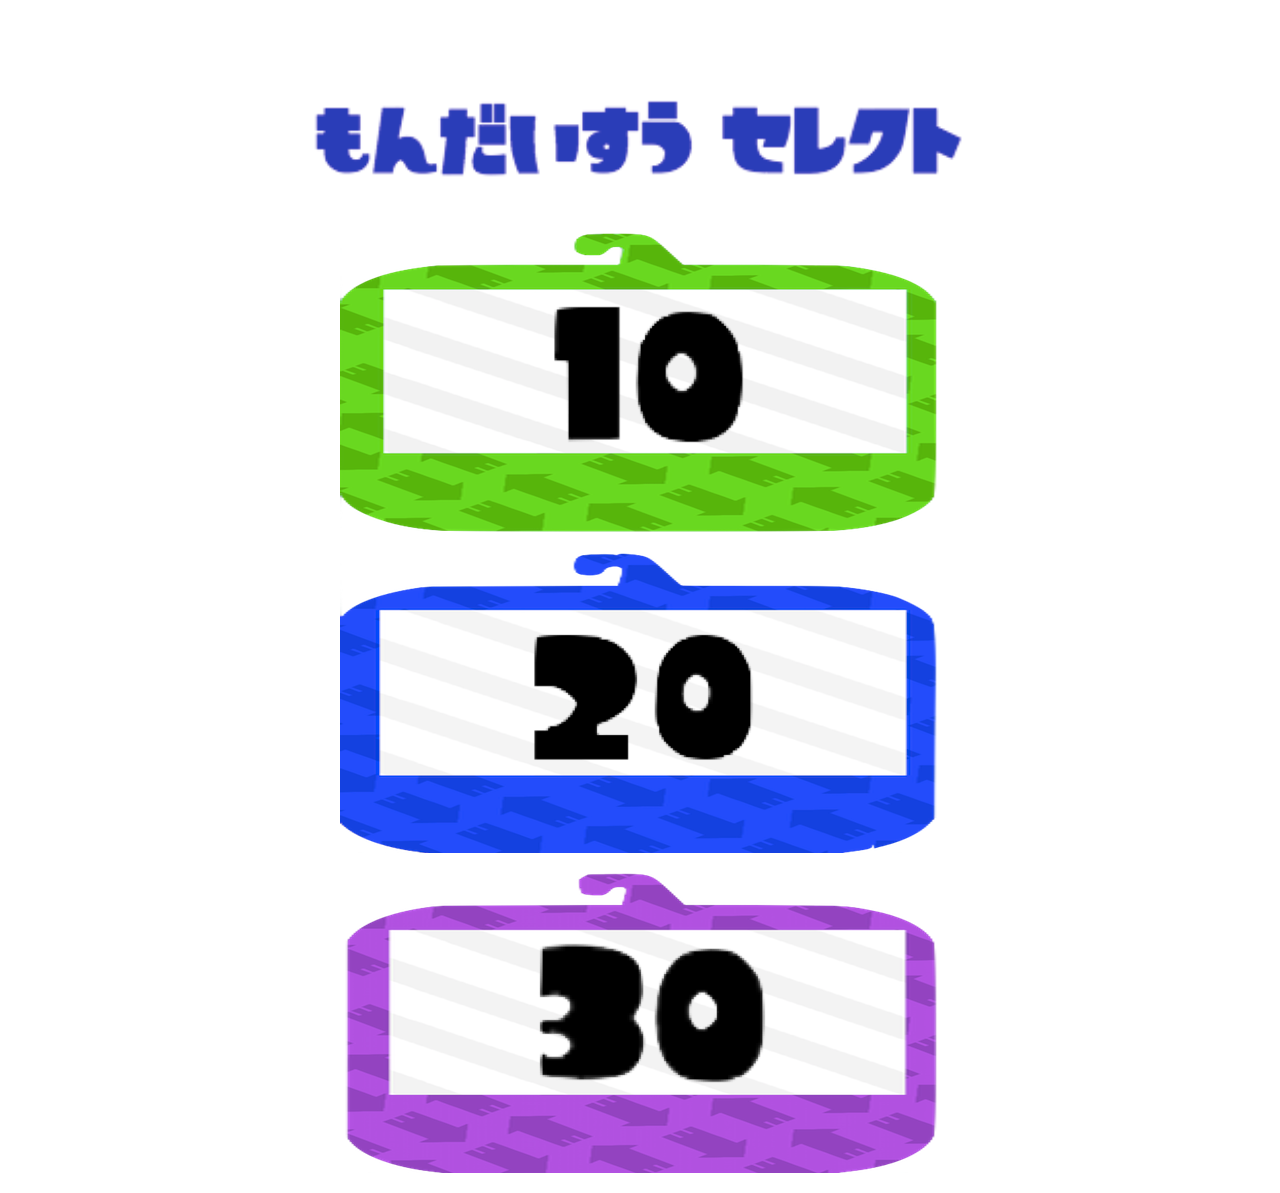
<file: q_num_select/q_num_select.html>
<!doctype html>
<html lang="ja">
  <head>
    <meta charset="UTF-8">
    <title>問題数セレクト</title>
    <script src="https://ajax.googleapis.com/ajax/libs/jquery/3.3.1/jquery.min.js"></script>
    <link rel="stylesheet" type="text/css" href="./q_num_select.css">
    <script type="text/javascript" src="./q_num_select.js"></script>
  </head>
  <body>
    <div>
      <img src="../img/q_num_select/headline.png" class="headline">
      <img src="../img/q_num_select/10_btn.png" class="btn1" id="btn10">
      <img src="../img/q_num_select/20_btn.png" class="btn2" id="btn20">
      <img src="../img/q_num_select/30_btn.png" class="btn3" id="btn30">
    </div>

  </body>
</html>
</file>
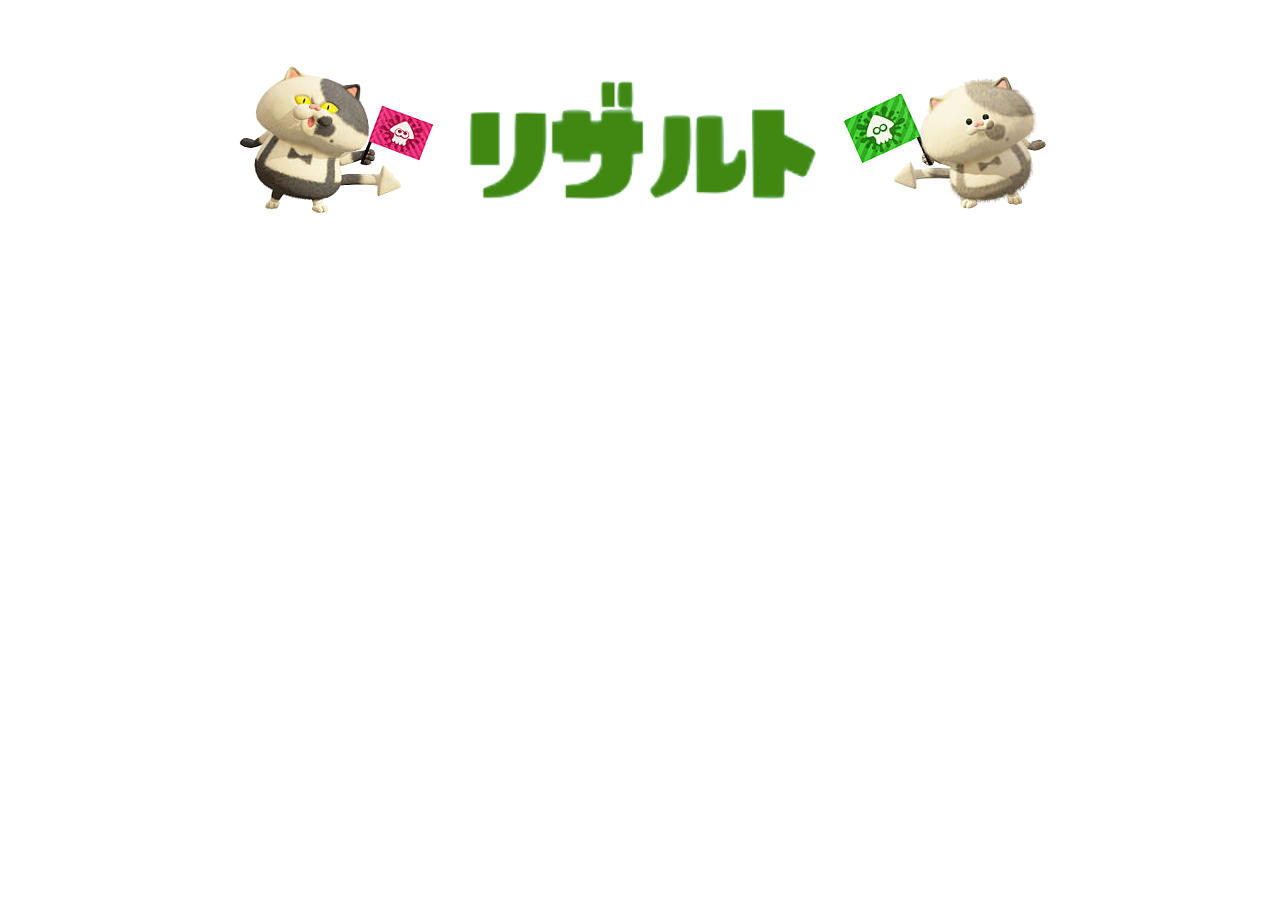
<file: result/result.html>
<!doctype html>
<html lang="ja">
  <head>
    <meta charset="UTF-8">
    <title>【スプラトゥーン2】サブスペわかるかな？ リザルト</title>
    <script src="https://ajax.googleapis.com/ajax/libs/jquery/3.3.1/jquery.min.js"></script>
    <link rel="stylesheet" type="text/css" href="./result.css">
    <script type="text/javascript" src="./result.js"></script>
  </head>
  <body>
    <div class="headline">
      <img src="../img/result/judgekun.png" class="judgekun">
      <img src="../img/result/result.png" class="result">
      <img src="../img/result/kojudgekun.png" class="kojudgekun">
    </div>
    <!--
    <div class="sub_score">
      <img src="../img/result/sub_bar.png" class="bar">
      <p class="word1">/ 10</p>
      <p class="word2_sub">10</p>
    </div>
    <div class="special_score">
      <img src="../img/result/special_bar.png" class="bar">
      <p class="word1">/ 10</p>
      <p class="word2_special">8</p>
    </div>
    <img src="../img/result/word3.png" class="word3">
    <img src="../img/result/X.png" class="udemae">
    <img src="../img/result/word4.png" class="word4">
    <div class="hireo_hitokoto">
      <img src="../img/result/hireo.png" class="hireo">
      <img src="../img/result/fukidasi.png" class="fukidasi">
      <div class="word5_flame">
        <p class="word5">結局大事なのはエイムやで。</p>
      </div>
    </div>
    <img src="../img/result/return_to_title.png" class="return_to_title">
    -->
  </body>
</html>
</file>
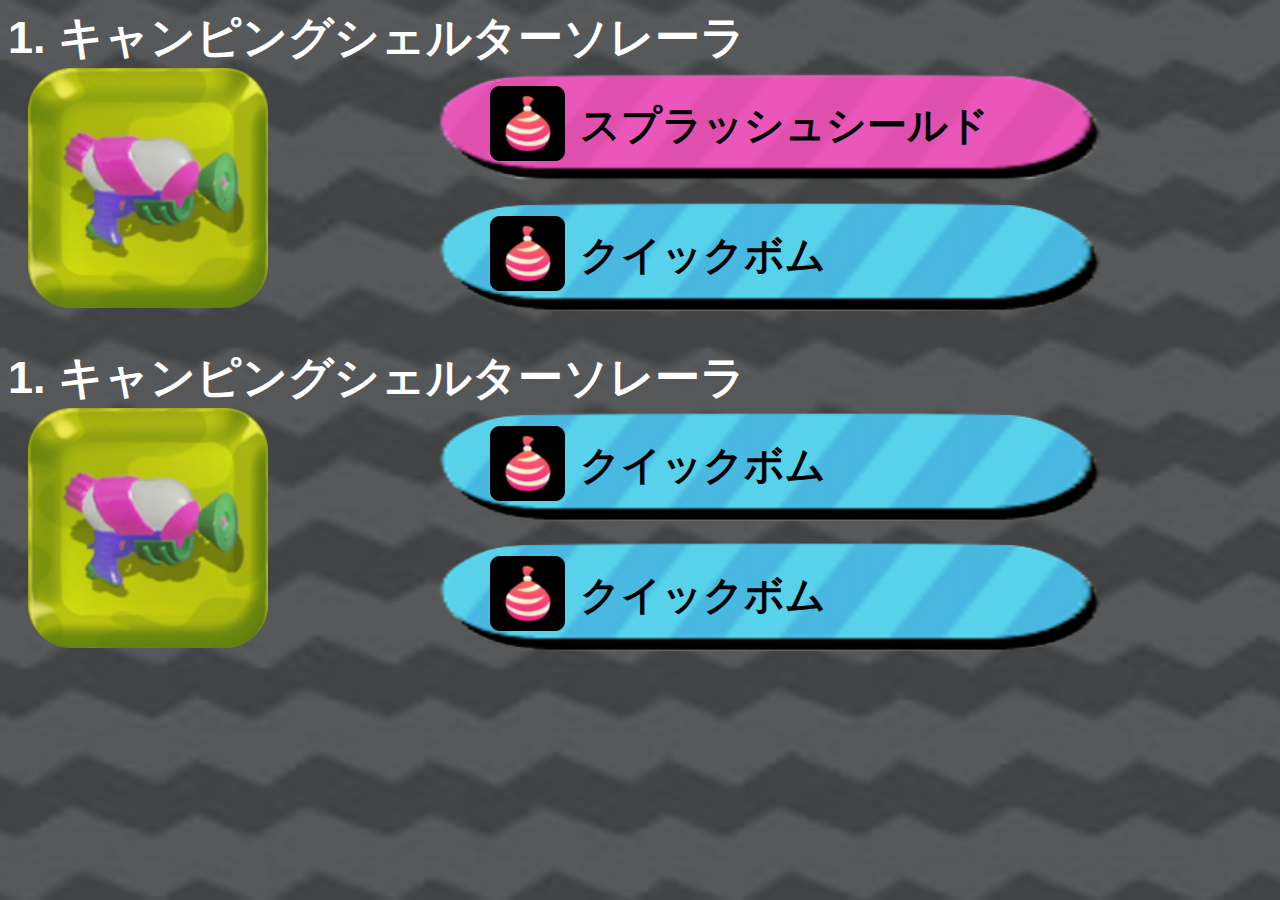
<file: review/review.html>
<!doctype html>
<html lang="ja">
  <head>
    <meta charset="UTF-8">
    <title>間違えた問題一覧</title>
    <script src="https://ajax.googleapis.com/ajax/libs/jquery/3.3.1/jquery.min.js"></script>
    <link rel="stylesheet" type="text/css" href="./review.css">
    <script type="text/javascript" src="../data/weapon_data.js"></script>
    <script type="text/javascript" src="../data/sub_data.js"></script>
    <script type="text/javascript" src="../data/special_data.js"></script>
  </head>
  <body>

    <div class="item">
      <div class="word1">1. キャンピングシェルターソレーラ</div>
      <img src="../img/main/weapon/a01.png" class="weapon">
      <div class="ans_frame">
        <div class="ans">
          <img src="../img/main/sub/01.png" class="icon">
          <p class="word2">スプラッシュシールド</p>
          <img src="../img/main/btn_red.png" class="btn">
        </div>
        <div class="ans">
          <img src="../img/main/sub/01.png" class="icon">
          <p class="word2">クイックボム</p>
          <img src="../img/main/btn_blue.png" class="btn">
        </div>
      </div>
    </class>

    <div class="item">
      <div class="word1">1. キャンピングシェルターソレーラ</div>
      <img src="../img/main/weapon/a01.png" class="weapon">
      <div class="ans_frame">
        <div class="ans">
          <img src="../img/main/sub/01.png" class="icon">
          <p class="word2">クイックボム</p>
          <img src="../img/main/btn_blue.png" class="btn">
        </div>
        <div class="ans">
          <img src="../img/main/sub/01.png" class="icon">
          <p class="word2">クイックボム</p>
          <img src="../img/main/btn_blue.png" class="btn">
        </div>
      </div>
    </class>

  </body>
</html>
</file>
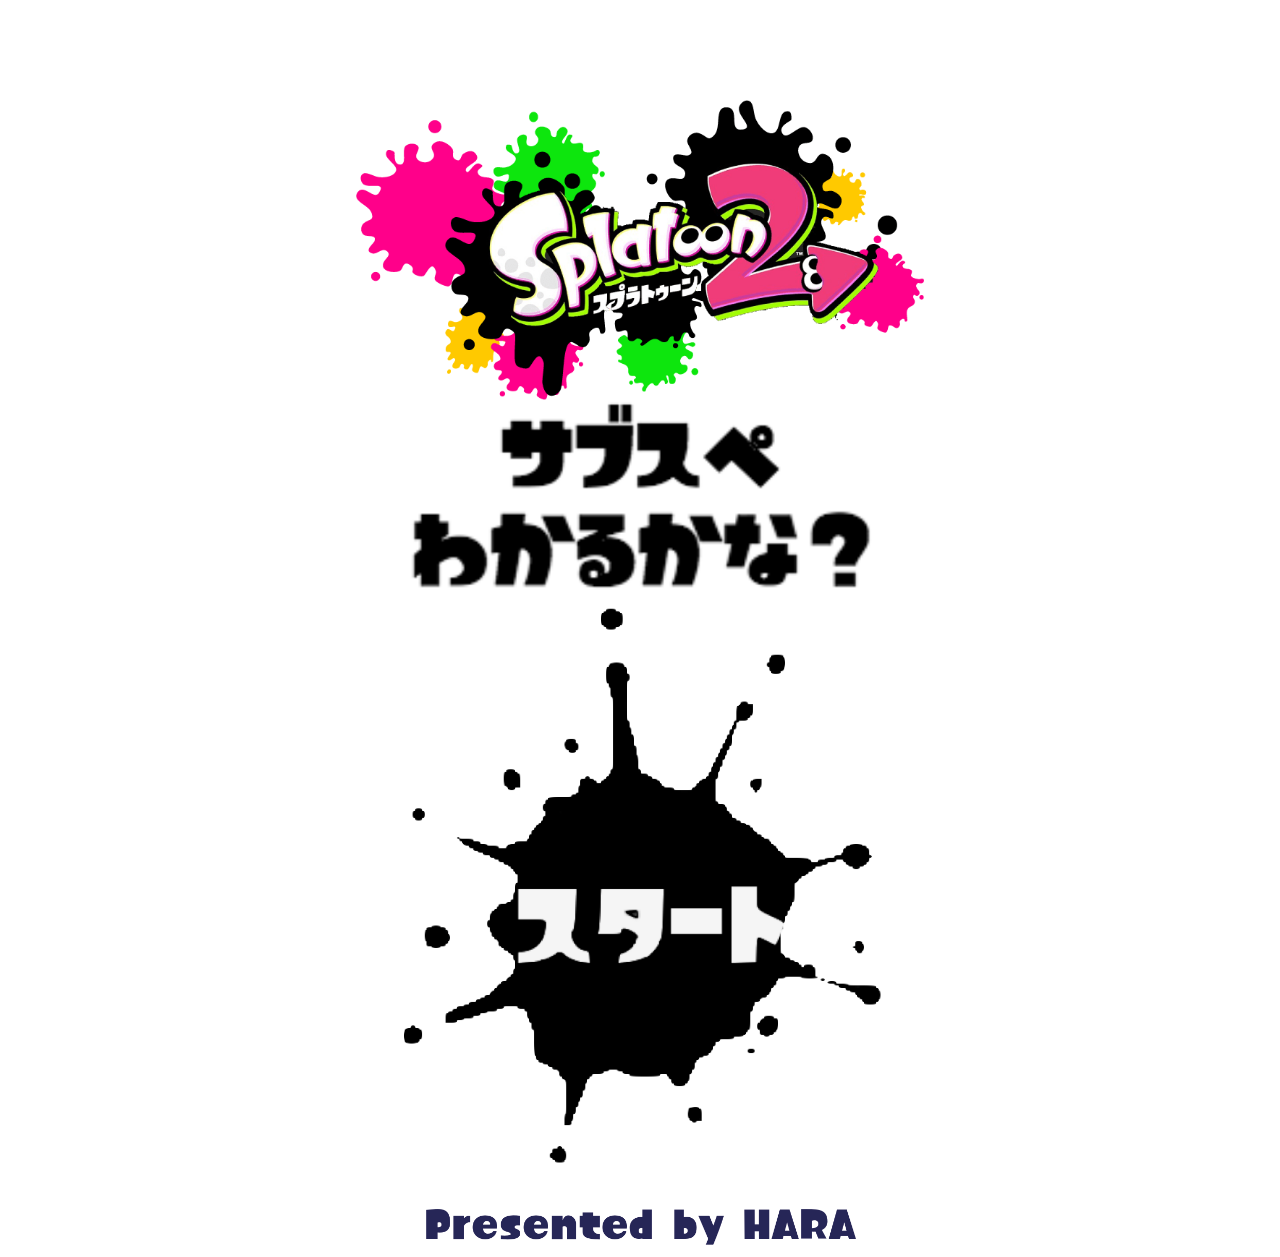
<file: title/title.html>
<!doctype html>
<html lang="ja">
  <head>
    <meta charset="UTF-8">
    <title>【スプラトゥーン2】サブスペわかるかな？</title>
    <script src="https://ajax.googleapis.com/ajax/libs/jquery/3.3.1/jquery.min.js"></script>
    <link rel="stylesheet" type="text/css" href="./title.css">
    <script type="text/javascript" src="./title.js"></script>
  </head>
  <body>
    <div>
      <img src="../img/title/logo.png" class="logo">
      <img src="../img/title/subspe.png" class="title">
      <img src="../img/title/wakarukana.png" class="title">
      <img id="start_btn" src="../img/title/start.png" class="start">
      <img src="../img/title/by_hara.png" class="by_hara">
    </div>

  </body>
</html>
</file>
<file: q_num_select/q_num_select.css>
.headline{
  display: block;
  max-width: 100%;
  margin-left: auto;
  margin-right: auto;
  margin-top: 100px;
  margin-bottom: 50px;
}
.btn1{
  display: block;
  max-width: 100%;
  margin-left: auto;
  margin-right: auto;
  margin-bottom: 20px;
}
.btn2{
  display: block;
  max-width: 100%;
  margin-left: auto;
  margin-right: auto;
  margin-bottom: 20px;
}
.btn3{
  display: block;
  max-width: 100%;
  margin-left: auto;
  margin-right: auto;
  margin-bottom: 20px;
}
@keyframes feedout{
  30%{
    opacity: 0.1;
  }
  100%{
    opacity: 0;
  }
}
</file>
<file: result/result.css>
.headline{
  margin-top: 30px;
  text-align: center;
}
.judgekun{
  display: inline-block;
  vertical-align: middle;
}
.result{
  height: 150px;
  width: auto;
  display: inline;
  vertical-align: middle;
}
.kojudgekun{
  display: inline;
  vertical-align: middle;
}
.sub_score{
  text-align: center;
  position: relative;
}
.special_score{
  text-align: center;
  position: relative;
}
.bar{
  margin-top: 20px;
  max-height: 200px;
}
.word1{
  position: absolute;
  top: 20px;
  left: 50%;
  margin-left: 100px;
  font-family: -apple-system, BlinkMacSystemFont, 'Hiragino Sans', 'Hiragino Kaku Gothic ProN', '游ゴシック  Medium', meiryo, sans-serif;
  font-size: 50px;
  color: white;
}
.word2_sub{
  position: absolute;
  top: -15px;
  left: 50%;
  font-family: -apple-system, BlinkMacSystemFont, 'Hiragino Sans', 'Hiragino Kaku Gothic ProN', '游ゴシック  Medium', meiryo, sans-serif;
  font-size: 70px;
  font-weight: bold;
  color: white;
}
.word2_special{
  position: absolute;
  top: -15px;
  left: 50%;
  font-family: -apple-system, BlinkMacSystemFont, 'Hiragino Sans', 'Hiragino Kaku Gothic ProN', '游ゴシック  Medium', meiryo, sans-serif;
  font-size: 70px;
  font-weight: bold;
  color: white;
}
.word3{
  position: relative;
  left: 50%;
  margin-left: -400px;
  margin-top: 30px;
  height: 80px;
}
.udemae{
  display: block;
  width: 200px;
  margin-left: auto;
  margin-right: auto;
}
.word4{
  position: relative;
  left: 50%;
  margin-left: -400px;
  margin-top: 30px;
  height: 65px;
}
.hireo_hitokoto{
  position: relative;
  text-align: center;
}
.hireo{
  height: 120px;
  display: inline-block;
  vertical-align: middle;
}
.fukidasi{
  display: inline;
  vertical-align: middle;
  height: 200px;
  width: 700px;
  vertical-align: middle;
}
.word5_flame{
  position: absolute;
  top: 20px;
  left: 50%;
  margin-left: -150px;
  height: 160px;
  width: 535px;
}
.word5{
  font-family: -apple-system, BlinkMacSystemFont, 'Hiragino Sans', 'Hiragino Kaku Gothic ProN', '游ゴシック  Medium', meiryo, sans-serif;
  font-size: 30px;
  font-weight: bold;
  color: black;
}
.return_to_title{
  display: block;
  height: 130px;
  margin-left: auto;
  margin-right: auto;
  margin-top: 30px;
  animation: Flash 2s infinite;
}
@keyframes Flash{
  50%{
    opacity: 0.5;
  }
}
</file>
<file: review/review.css>
body{
  background-image: url("../img/main/back.png");
  background-size: cover;
}
.item{
  margin-bottom: 50px;
}
.word1{
  font-family: -apple-system, BlinkMacSystemFont, 'Hiragino Sans', 'Hiragino Kaku Gothic ProN', '游ゴシック  Medium', meiryo, sans-serif;
  font-size: 45px;
  font-weight: bold;
  color: white;
}
.weapon{
  width: 240px;
  overflow: hidden;
  float: left;
  margin-left: 20px;
}
.ans_frame{
  overflow: hidden;
  margin-bottom: 20px;
}
.ans{
  margin-bottom: 10px;
}
.icon{
  position: absolute;
  width: 75px;
  left: 50%;
  margin-left: -150px;
  margin-top: 18px;
  z-index: 1;
}
.word2{
  font-family: -apple-system, BlinkMacSystemFont, 'Hiragino Sans', 'Hiragino Kaku Gothic ProN', '游ゴシック  Medium', meiryo, sans-serif;
  position: absolute;
  font-size: 40px;
  font-weight: bold;
  left: 50%;
  margin-left: -60px;
  margin-top: 30px;
  z-index: 1;
}
.btn{
  position: relative;
  display: block;
  width: 700px;
  height: 120px;
  margin-left: auto;
  margin-right: auto;
  z-index: 0;
}
</file>
<file: title/title.css>
.logo{
  display: block;
  height: 300px;
  margin-left: auto;
  margin-right: auto;
  margin-top: 100px;
}
.title{
  display: block;
  height: 100px;
  margin-left: auto;
  margin-right: auto;
}
.start{
  display: block;
  width: 500px;
  margin-left: auto;
  margin-right: auto;
  margin-top: 0px;
  animation: Flash 2s infinite;
}
@keyframes Flash{
  50%{
    transform: scale(1.1);
  }
}
.by_hara{
  display: block;
  max-width: 100%;
  margin-left: auto;
  margin-right: auto;
  margin-top: 30px;
}
</file>
